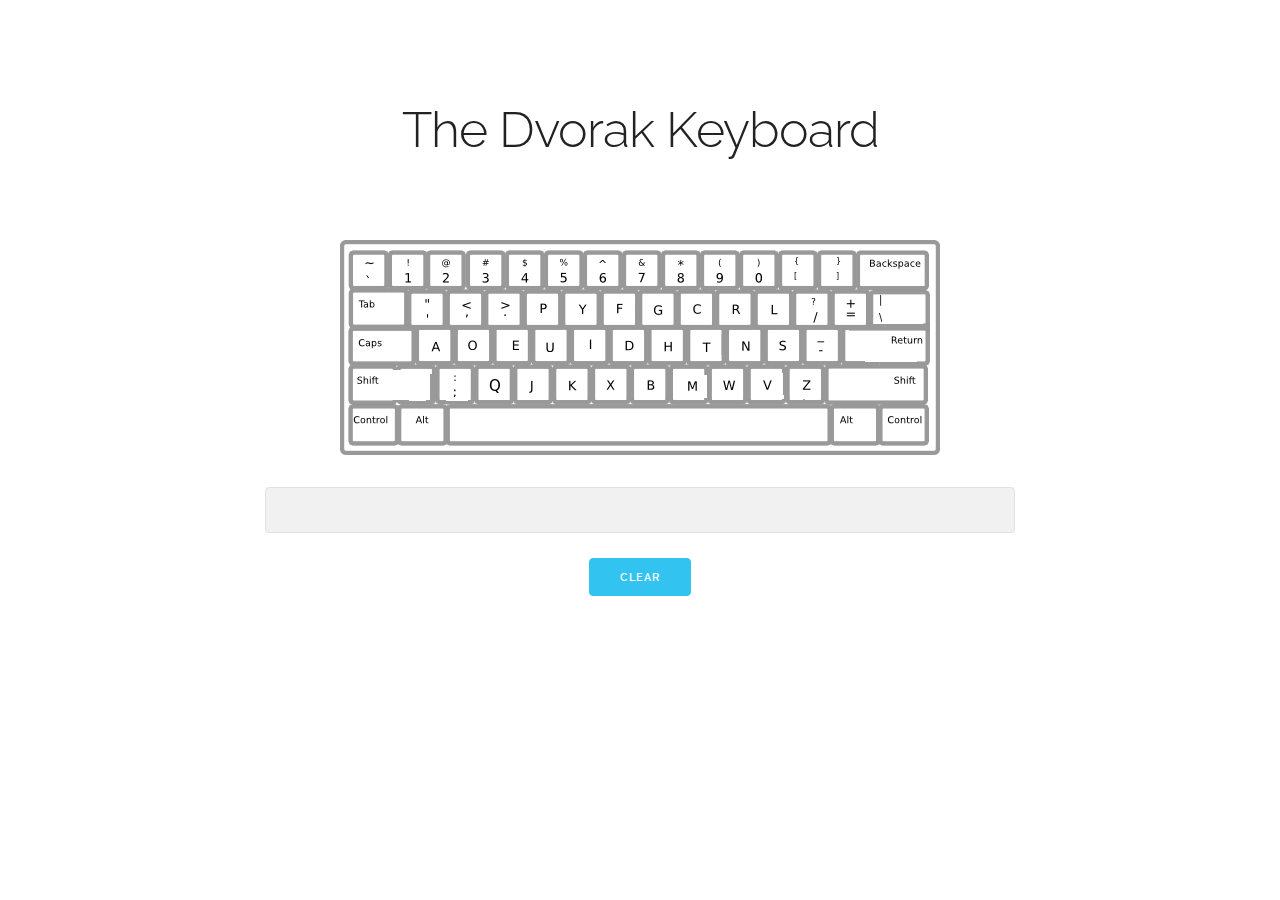
<file: index.html>
<!DOCTYPE html>
<html lang="en">
<head>

    <!-- Basic Page Needs
    –––––––––––––––––––––––––––––––––––––––––––––––––– -->
    <meta charset="utf-8">
    <title>The Dvorak Keyboard</title>

    <!-- FONT
    –––––––––––––––––––––––––––––––––––––––––––––––––– -->
    <link href="https://fonts.googleapis.com/css?family=Raleway:400,300,600" rel="stylesheet" type="text/css">

    <!-- CSS
    –––––––––––––––––––––––––––––––––––––––––––––––––– -->
    <link rel="stylesheet" href="css/normalize.css">
    <link rel="stylesheet" href="css/skeleton.css">
    <link rel="stylesheet" href="css/custom.css">

    <!-- Scripts
    –––––––––––––––––––––––––––––––––––––––––––––––––– -->
    <script src="https://code.jquery.com/jquery-2.1.4.min.js"></script>
    <script type="text/javascript" src="dvorak.js"></script>

</head>
<body>

  <!-- Primary Page Layout
  –––––––––––––––––––––––––––––––––––––––––––––––––– -->
    <div class="container">
        <h1 class="title">The Dvorak Keyboard</h1>
    </div>
    <div class="container">
        <section class="header">

            <div class="keyboard">
        	   <img src='images/keyboard_layout.png' />
        	</div>

            <div id="myout" class="output" contenteditable="true" tabindex="1"></div>
			
			<a class="button button-primary" onClick="clearDiv()">Clear</a>

        </section>
  </div>

<!-- End Document
  –––––––––––––––––––––––––––––––––––––––––––––––––– -->
</body>
</html>
</file>
<file: css/skeleton.css>
/*
* Skeleton V2.0.4
* Copyright 2014, Dave Gamache
* www.getskeleton.com
* Free to use under the MIT license.
* http://www.opensource.org/licenses/mit-license.php
* 12/29/2014
*/


/* Table of contents
––––––––––––––––––––––––––––––––––––––––––––––––––
- Grid
- Base Styles
- Typography
- Links
- Buttons
- Forms
- Lists
- Code
- Tables
- Spacing
- Utilities
- Clearing
- Media Queries
*/


/* Grid
–––––––––––––––––––––––––––––––––––––––––––––––––– */
.container {
  position: relative;
  width: 100%;
  max-width: 960px;
  margin: 0 auto;
  padding: 0 20px;
  box-sizing: border-box; }
.column,
.columns {
  width: 100%;
  float: left;
  box-sizing: border-box; }

/* For devices larger than 400px */
@media (min-width: 400px) {
  .container {
    width: 85%;
    padding: 0; }
}

/* For devices larger than 550px */
@media (min-width: 550px) {
  .container {
    width: 80%; }
  .column,
  .columns {
    margin-left: 4%; }
  .column:first-child,
  .columns:first-child {
    margin-left: 0; }

  .one.column,
  .one.columns                    { width: 4.66666666667%; }
  .two.columns                    { width: 13.3333333333%; }
  .three.columns                  { width: 22%;            }
  .four.columns                   { width: 30.6666666667%; }
  .five.columns                   { width: 39.3333333333%; }
  .six.columns                    { width: 48%;            }
  .seven.columns                  { width: 56.6666666667%; }
  .eight.columns                  { width: 65.3333333333%; }
  .nine.columns                   { width: 74.0%;          }
  .ten.columns                    { width: 82.6666666667%; }
  .eleven.columns                 { width: 91.3333333333%; }
  .twelve.columns                 { width: 100%; margin-left: 0; }

  .one-third.column               { width: 30.6666666667%; }
  .two-thirds.column              { width: 65.3333333333%; }

  .one-half.column                { width: 48%; }

  /* Offsets */
  .offset-by-one.column,
  .offset-by-one.columns          { margin-left: 8.66666666667%; }
  .offset-by-two.column,
  .offset-by-two.columns          { margin-left: 17.3333333333%; }
  .offset-by-three.column,
  .offset-by-three.columns        { margin-left: 26%;            }
  .offset-by-four.column,
  .offset-by-four.columns         { margin-left: 34.6666666667%; }
  .offset-by-five.column,
  .offset-by-five.columns         { margin-left: 43.3333333333%; }
  .offset-by-six.column,
  .offset-by-six.columns          { margin-left: 52%;            }
  .offset-by-seven.column,
  .offset-by-seven.columns        { margin-left: 60.6666666667%; }
  .offset-by-eight.column,
  .offset-by-eight.columns        { margin-left: 69.3333333333%; }
  .offset-by-nine.column,
  .offset-by-nine.columns         { margin-left: 78.0%;          }
  .offset-by-ten.column,
  .offset-by-ten.columns          { margin-left: 86.6666666667%; }
  .offset-by-eleven.column,
  .offset-by-eleven.columns       { margin-left: 95.3333333333%; }

  .offset-by-one-third.column,
  .offset-by-one-third.columns    { margin-left: 34.6666666667%; }
  .offset-by-two-thirds.column,
  .offset-by-two-thirds.columns   { margin-left: 69.3333333333%; }

  .offset-by-one-half.column,
  .offset-by-one-half.columns     { margin-left: 52%; }

}


/* Base Styles
–––––––––––––––––––––––––––––––––––––––––––––––––– */
/* NOTE
html is set to 62.5% so that all the REM measurements throughout Skeleton
are based on 10px sizing. So basically 1.5rem = 15px :) */
html {
  font-size: 62.5%; }
body {
  font-size: 1.5em; /* currently ems cause chrome bug misinterpreting rems on body element */
  line-height: 1.6;
  font-weight: 400;
  font-family: "Raleway", "HelveticaNeue", "Helvetica Neue", Helvetica, Arial, sans-serif;
  color: #222; }


/* Typography
–––––––––––––––––––––––––––––––––––––––––––––––––– */
h1, h2, h3, h4, h5, h6 {
  margin-top: 0;
  margin-bottom: 2rem;
  font-weight: 300; }
h1 { font-size: 4.0rem; line-height: 1.2;  letter-spacing: -.1rem;}
h2 { font-size: 3.6rem; line-height: 1.25; letter-spacing: -.1rem; }
h3 { font-size: 3.0rem; line-height: 1.3;  letter-spacing: -.1rem; }
h4 { font-size: 2.4rem; line-height: 1.35; letter-spacing: -.08rem; }
h5 { font-size: 1.8rem; line-height: 1.5;  letter-spacing: -.05rem; }
h6 { font-size: 1.5rem; line-height: 1.6;  letter-spacing: 0; }

/* Larger than phablet */
@media (min-width: 550px) {
  h1 { font-size: 5.0rem; }
  h2 { font-size: 4.2rem; }
  h3 { font-size: 3.6rem; }
  h4 { font-size: 3.0rem; }
  h5 { font-size: 2.4rem; }
  h6 { font-size: 1.5rem; }
}

p {
  margin-top: 0; }


/* Links
–––––––––––––––––––––––––––––––––––––––––––––––––– */
a {
  color: #1EAEDB; }
a:hover {
  color: #0FA0CE; }


/* Buttons
–––––––––––––––––––––––––––––––––––––––––––––––––– */
.button,
button,
input[type="submit"],
input[type="reset"],
input[type="button"] {
  display: inline-block;
  height: 38px;
  padding: 0 30px;
  color: #555;
  text-align: center;
  font-size: 11px;
  font-weight: 600;
  line-height: 38px;
  letter-spacing: .1rem;
  text-transform: uppercase;
  text-decoration: none;
  white-space: nowrap;
  background-color: transparent;
  border-radius: 4px;
  border: 1px solid #bbb;
  cursor: pointer;
  box-sizing: border-box; }
.button:hover,
button:hover,
input[type="submit"]:hover,
input[type="reset"]:hover,
input[type="button"]:hover,
.button:focus,
button:focus,
input[type="submit"]:focus,
input[type="reset"]:focus,
input[type="button"]:focus {
  color: #333;
  border-color: #888;
  outline: 0; }
.button.button-primary,
button.button-primary,
input[type="submit"].button-primary,
input[type="reset"].button-primary,
input[type="button"].button-primary {
  color: #FFF;
  background-color: #33C3F0;
  border-color: #33C3F0; }
.button.button-primary:hover,
button.button-primary:hover,
input[type="submit"].button-primary:hover,
input[type="reset"].button-primary:hover,
input[type="button"].button-primary:hover,
.button.button-primary:focus,
button.button-primary:focus,
input[type="submit"].button-primary:focus,
input[type="reset"].button-primary:focus,
input[type="button"].button-primary:focus {
  color: #FFF;
  background-color: #1EAEDB;
  border-color: #1EAEDB; }


/* Forms
–––––––––––––––––––––––––––––––––––––––––––––––––– */
input[type="email"],
input[type="number"],
input[type="search"],
input[type="text"],
input[type="tel"],
input[type="url"],
input[type="password"],
textarea,
select {
  height: 38px;
  padding: 6px 10px; /* The 6px vertically centers text on FF, ignored by Webkit */
  background-color: #fff;
  border: 1px solid #D1D1D1;
  border-radius: 4px;
  box-shadow: none;
  box-sizing: border-box; }
/* Removes awkward default styles on some inputs for iOS */
input[type="email"],
input[type="number"],
input[type="search"],
input[type="text"],
input[type="tel"],
input[type="url"],
input[type="password"],
textarea {
  -webkit-appearance: none;
     -moz-appearance: none;
          appearance: none; }
textarea {
  min-height: 65px;
  padding-top: 6px;
  padding-bottom: 6px; }
input[type="email"]:focus,
input[type="number"]:focus,
input[type="search"]:focus,
input[type="text"]:focus,
input[type="tel"]:focus,
input[type="url"]:focus,
input[type="password"]:focus,
textarea:focus,
select:focus {
  border: 1px solid #33C3F0;
  outline: 0; }
label,
legend {
  display: block;
  margin-bottom: .5rem;
  font-weight: 600; }
fieldset {
  padding: 0;
  border-width: 0; }
input[type="checkbox"],
input[type="radio"] {
  display: inline; }
label > .label-body {
  display: inline-block;
  margin-left: .5rem;
  font-weight: normal; }


/* Lists
–––––––––––––––––––––––––––––––––––––––––––––––––– */
ul {
  list-style: circle inside; }
ol {
  list-style: decimal inside; }
ol, ul {
  padding-left: 0;
  margin-top: 0; }
ul ul,
ul ol,
ol ol,
ol ul {
  margin: 1.5rem 0 1.5rem 3rem;
  font-size: 90%; }
li {
  margin-bottom: 1rem; }


/* Code
–––––––––––––––––––––––––––––––––––––––––––––––––– */
code {
  padding: .2rem .5rem;
  margin: 0 .2rem;
  font-size: 90%;
  white-space: normal;
  background: #F1F1F1;
  border: 1px solid #E1E1E1;
  border-radius: 4px; }
pre > code {
  display: block;
  padding: 1rem 1.5rem;
 /* white-space: pre;*/ }


/* Tables
–––––––––––––––––––––––––––––––––––––––––––––––––– */
th,
td {
  padding: 12px 15px;
  text-align: left;
  border-bottom: 1px solid #E1E1E1; }
th:first-child,
td:first-child {
  padding-left: 0; }
th:last-child,
td:last-child {
  padding-right: 0; }


/* Spacing
–––––––––––––––––––––––––––––––––––––––––––––––––– */
button,
.button {
  margin-bottom: 1rem; }
input,
textarea,
select,
fieldset {
  margin-bottom: 1.5rem; }
pre,
blockquote,
dl,
figure,
table,
p,
ul,
ol,
form {
  margin-bottom: 2.5rem; }


/* Utilities
–––––––––––––––––––––––––––––––––––––––––––––––––– */
.u-full-width {
  width: 100%;
  box-sizing: border-box; }
.u-max-full-width {
  max-width: 100%;
  box-sizing: border-box; }
.u-pull-right {
  float: right; }
.u-pull-left {
  float: left; }


/* Misc
–––––––––––––––––––––––––––––––––––––––––––––––––– */
hr {
  margin-top: 3rem;
  margin-bottom: 3.5rem;
  border-width: 0;
  border-top: 1px solid #E1E1E1; }


/* Clearing
–––––––––––––––––––––––––––––––––––––––––––––––––– */

/* Self Clearing Goodness */
.container:after,
.row:after,
.u-cf {
  content: "";
  display: table;
  clear: both; }


/* Media Queries
–––––––––––––––––––––––––––––––––––––––––––––––––– */
/*
Note: The best way to structure the use of media queries is to create the queries
near the relevant code. For example, if you wanted to change the styles for buttons
on small devices, paste the mobile query code up in the buttons section and style it
there.
*/


/* Larger than mobile */
@media (min-width: 400px) {}

/* Larger than phablet (also point when grid becomes active) */
@media (min-width: 550px) {}

/* Larger than tablet */
@media (min-width: 750px) {}

/* Larger than desktop */
@media (min-width: 1000px) {}

/* Larger than Desktop HD */
@media (min-width: 1200px) {}
</file>
<file: css/custom.css>
.container {
  max-width: 800px;
}
.header {
  margin-top: 6rem;
  text-align: center; 
}
.output{
  text-align: left;
  outline: 0px solid transparent;
  font-family: monospace, monospace;
  font-size: 1em;
  display: block;
  white-space: normal;
  background: #F1F1F1;
  border: 1.5px solid #E1E1E1;
  border-radius: 4px; 
  padding: 1rem 1.5rem;
  margin: 2.5rem;
}
.title{
  margin-top: 10rem;
  text-align: center;
}

@media screen and (max-width: 1024px){
  .keyboard{
    display: none;
  }
}

a{
  text-decoration: none;
}
</file>
